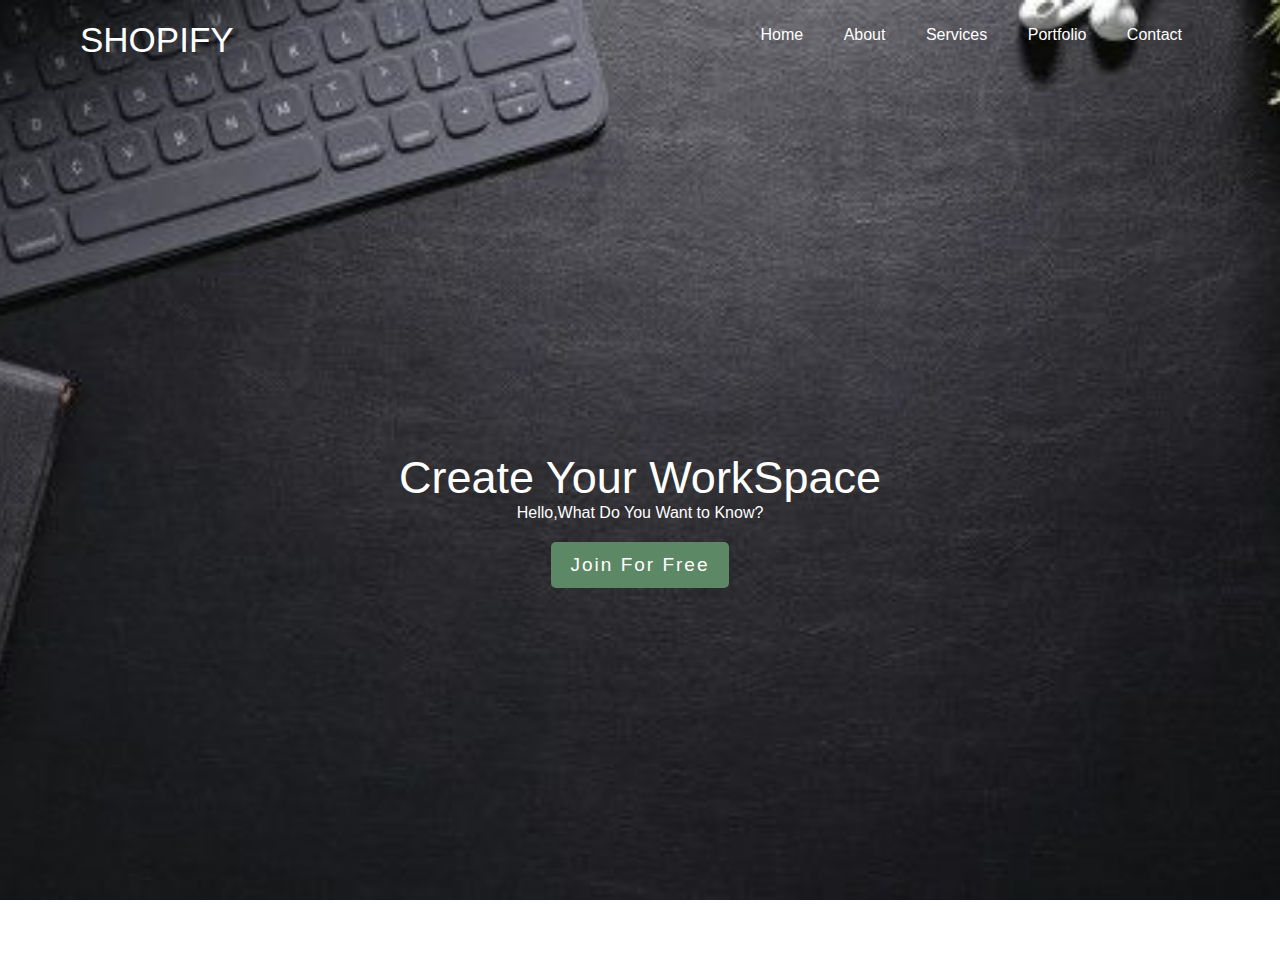
<file: Task-1/index.html>
<!DOCTYPE html>
<html lang="en">
<head>
    <meta charset="UTF-8">
    <meta http-equiv="X-UA-Compatible" content="IE=edge">
    <meta name="viewport" content="width=device-width, initial-scale=1.0">
    <link rel="stylesheet" type="text/css" href="style.css">
</head>
<body>
    <div class="container">
        <div class="row">
            <nav class="navbar">
                <h1>Shopify</h1>
                <ul>
                    <li><a href="">Home</a></li>
                    <li><a href="">About</a></li>
                    <li><a href="">Services</a></li>
                    <li><a href="">Portfolio</a></li>
                    <li><a href="">Contact</a></li>
                </ul>
            </nav>
            <div class="content">
                <h1>Create Your WorkSpace</h1>
                <p>Hello,What Do You Want to Know?</p>
                <a href="">Join For Free</a>
            </div>
        </div>

    </div>
    
</body>
</html>
</file>
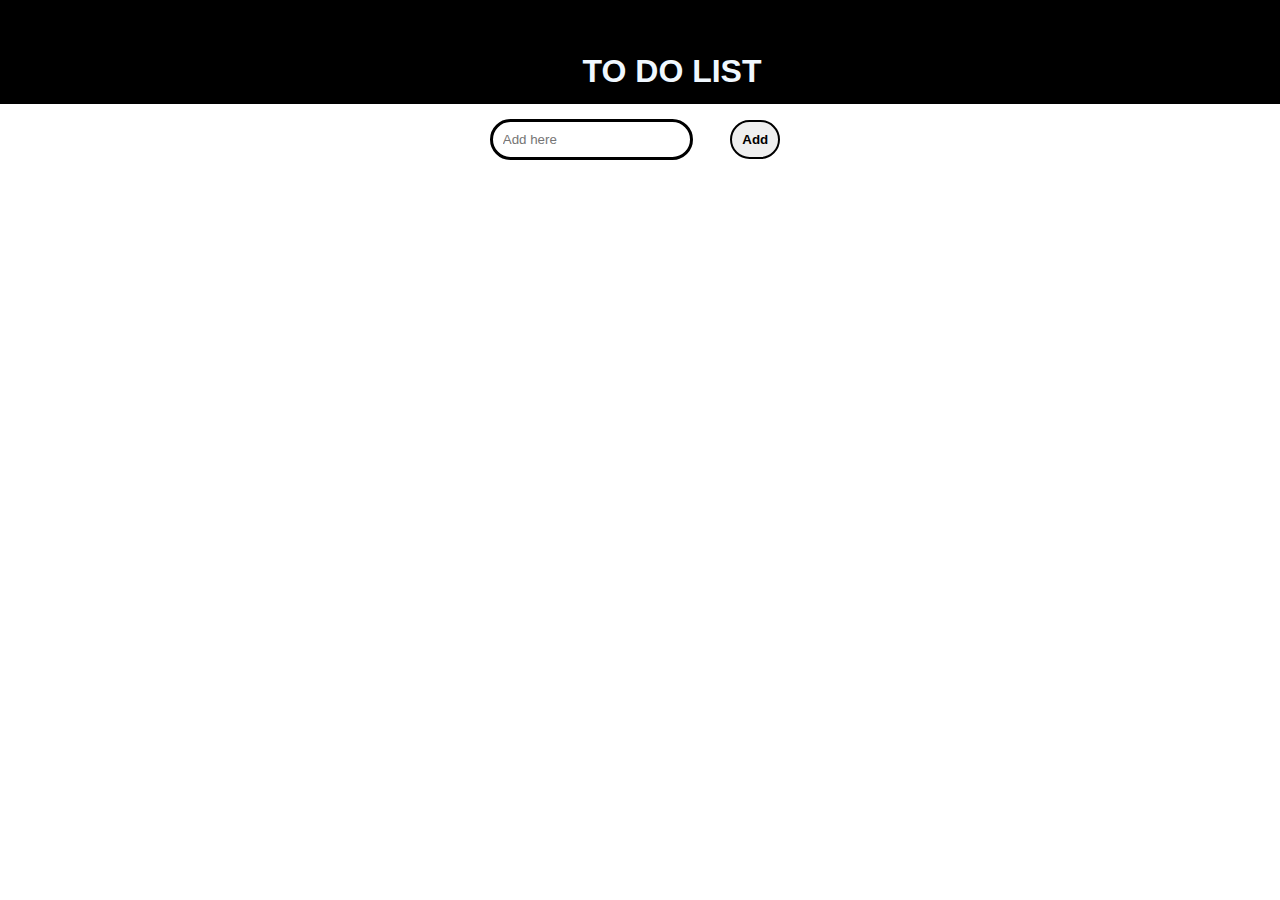
<file: task2/index.html>
<!DOCTYPE html>
<html>
    <head>
        <meta charset="utf-8">
        <meta http-equiv="X-UA-Compatible" content="IE=edge">
        <title></title>
        <meta name="description" content="">
        <meta name="viewport" content="width=device-width, initial-scale=1">
        <link rel="stylesheet" href='style.css'>
    </head>
    <body>
        <div class="main">

            <h1 style="color:aliceblue">TO DO LIST</h1>
        </div> <center>
            
            <div id="cons">
              
                <input type="text" name="name" id="name" placeholder="Add here">
                <button type="submit" id="add"><strong>Add</strong></button>
                <div id="tasks">
                </div>
            </div>
        </center>
        <script>
            document.querySelector('#add').onclick = function(){
                if(document.querySelector('#cons input').value.length == 0){
                    alert('Enter the Task');
                }
                else {
                    document.querySelector('#tasks').innerHTML+= `<div class="task"><span id="taskname">
                                                                 ${document.querySelector("#cons input").
                                                                 value}</span><button style="background:blue; color:black;" class="delete">Delete</button></div>`;
                  

                                                                 var current = document.querySelectorAll('.delete');
                    for(var i=0;i<current.length;i++){
                        current[i].onclick=function(){
                            this.parentNode.remove();
                        }
                    }

                    var tasks = document.querySelectorAll('#taskname');
                    for(var i=0;i<tasks.length;i++){
                        tasks[i].onclick=function(){
                            this.classList.toggle('Completed');
                        }
                    }
                    document.querySelector('#cons input').value = '';


                }
             }
        </script>
        
    </body>
</html>
</file>
<file: Task-1/style.css>
*{
    margin:0px;
    padding: 0px;
    box-sizing: border-box;
    font-family: 'poppins',sans-serif;
}
.container{
    width: 100%;
    min-height: 100vh;
    background-image: url("imag1.jpg");
    background-repeat: no-repeat;
    background-position: center;
    background-size: cover;
}
.row{
    width: 100%;
    padding: 0px 80px;
}
.navbar{
    width: 100%;
    display: flex;
    justify-content: space-between;
    align-items: center;
    padding: 10px 0px;
    position: relative;
    z-index: 1;
}
.navbar ul li{
    display: contents;
    justify-content: center;
    align-items: center;
    margin-top: 10px;
}
.navbar ul li{
    list-style: none;
}
.navbar ul li a{
    padding: 10px 18px;
    border-radius: 5px;
    font-family: sans-serif;
    font-size: 16px;
    color:#fff;
    text-decoration: none;
}
.navbar ul li a:hover{
    background-color: #5d8865;
}
.navbar h1{
    color:#fff;
    font-size: 35px;
    font-weight: 500;
    text-transform: uppercase;
    margin-top: 10px;
}
.content{
    width: 100%;
    min-height: 100vh;
    position: absolute;
    top: o;
    left: 0;
    display: flex;
    justify-content: center;
    align-items: center;
    flex-direction: column;
}
.content h1{
    font-size: 45px;
    color: #fff;
    font-weight: 400;
}
.content p{
    font-size: 16px;
    color: #fff;
}
.content a{
    text-decoration: none;
    margin-top: 20px;
    font-size: 19px;
    display: inline-block;
    letter-spacing: 2px;
    padding: 12px 20px;
    background-color: #5d8865;
    border-radius: 5px;
    color: #fff;
}
.content a:hover{
    background-color: #2d88d5;
}
</file>
<file: task2/style.css>
body{
    }
    .main{
        border:2px solid black;
        background-color:black;
        padding: 30px;
        width: 100%;
        height: 40px;
        position: fixed;
        text-align:center;
       top:0;
       left:0;
    font-family: Arial, Helvetica, sans-serif;}
    #cons{
        margin-top: 100px;
        width: 50%;
        align-items: center;
        justify-content: center;
        text-align: center;
        font-size: 30px;
        color:black;
        }
        #cons input{
            border: 3px solid black;
            padding: 10px;
            margin: 10px;
            border-radius: 30px;
        }
        button{
            border: 2px solid black;
            padding: 10px;
            margin: 20px;
            border-radius: 50px;
            background-color: white(72 11% 23%);
        }
        
        #tasks{
            position: relative;
            background:black;
            border-radius: 10px;
            color: greenyellow;
        }
        .task{
            background: blue;
            height: 40px;
            padding: 5px 10px;
            margin-top: 10px;
            border-radius: 10px;
            display: flex;
            align-items: center;
            justify-content: space-between;
            cursor: pointer;
            border-bottom: black;
        }
</file>
